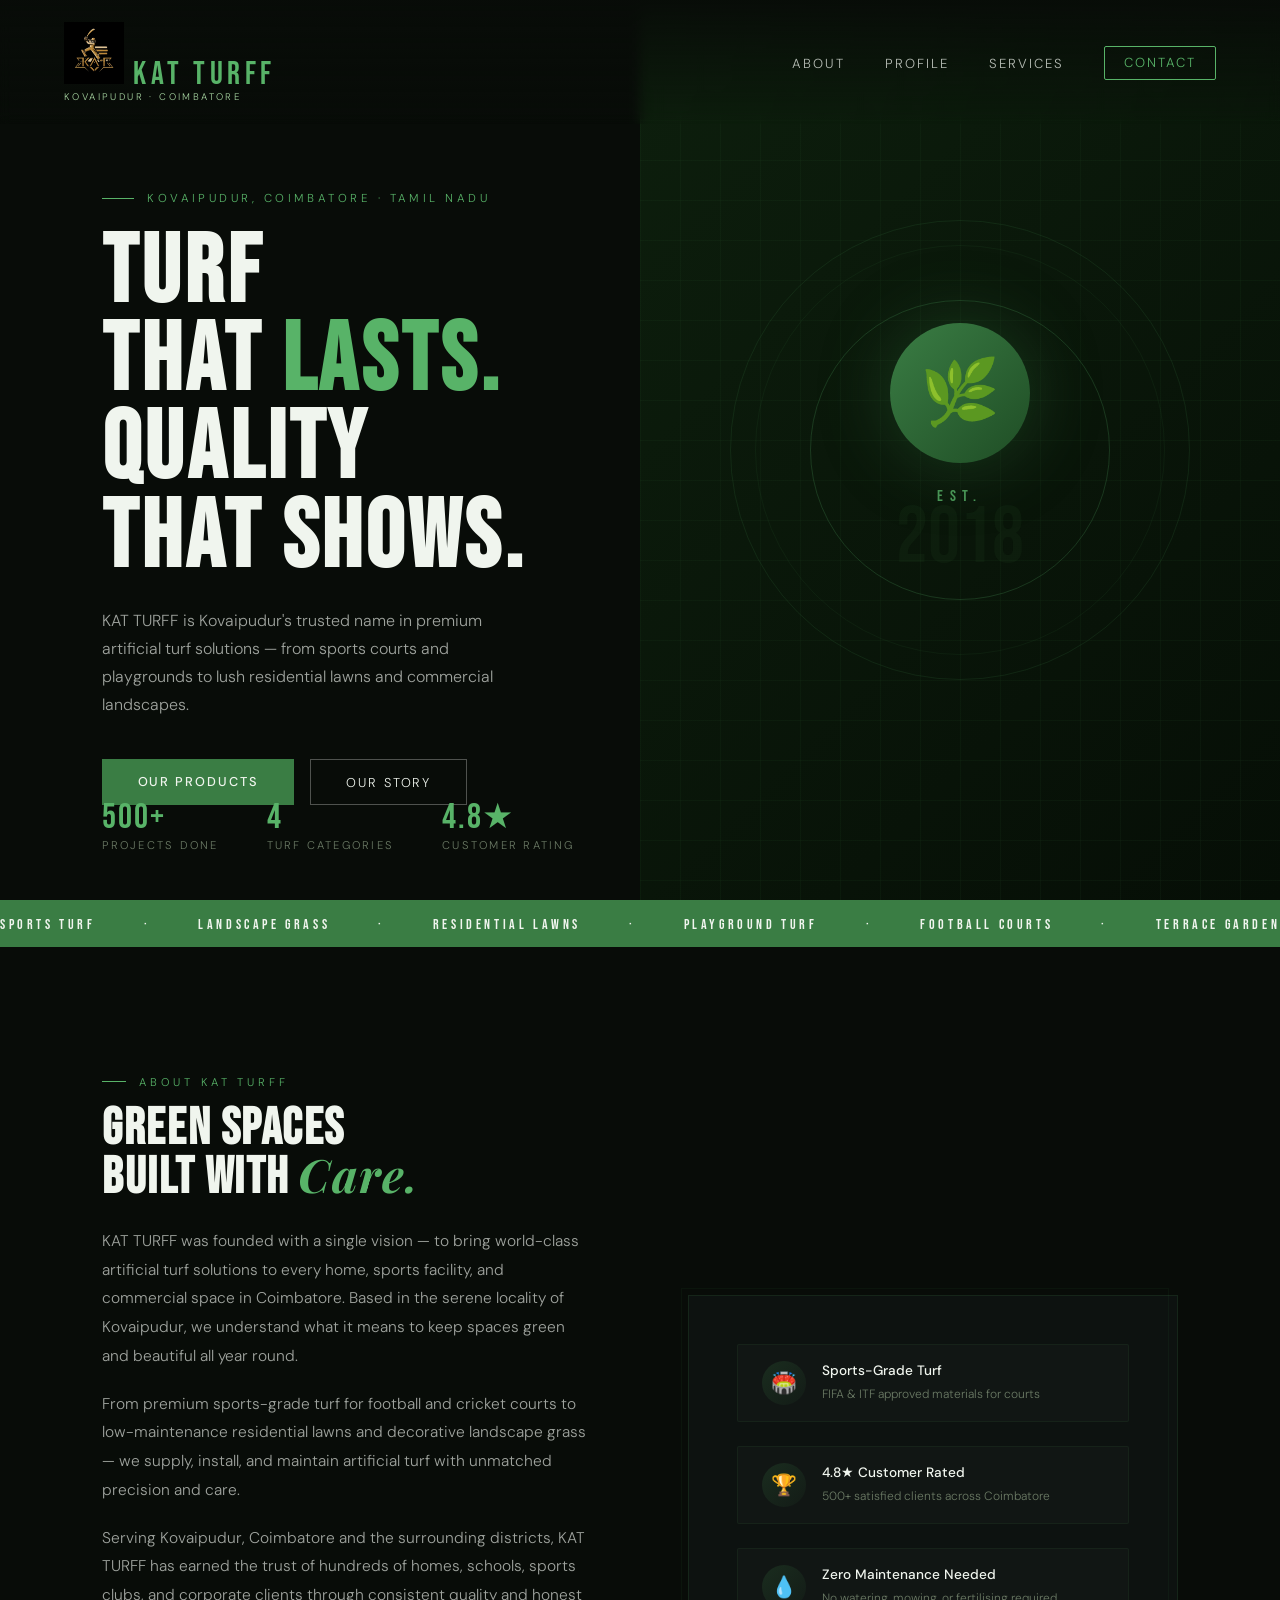
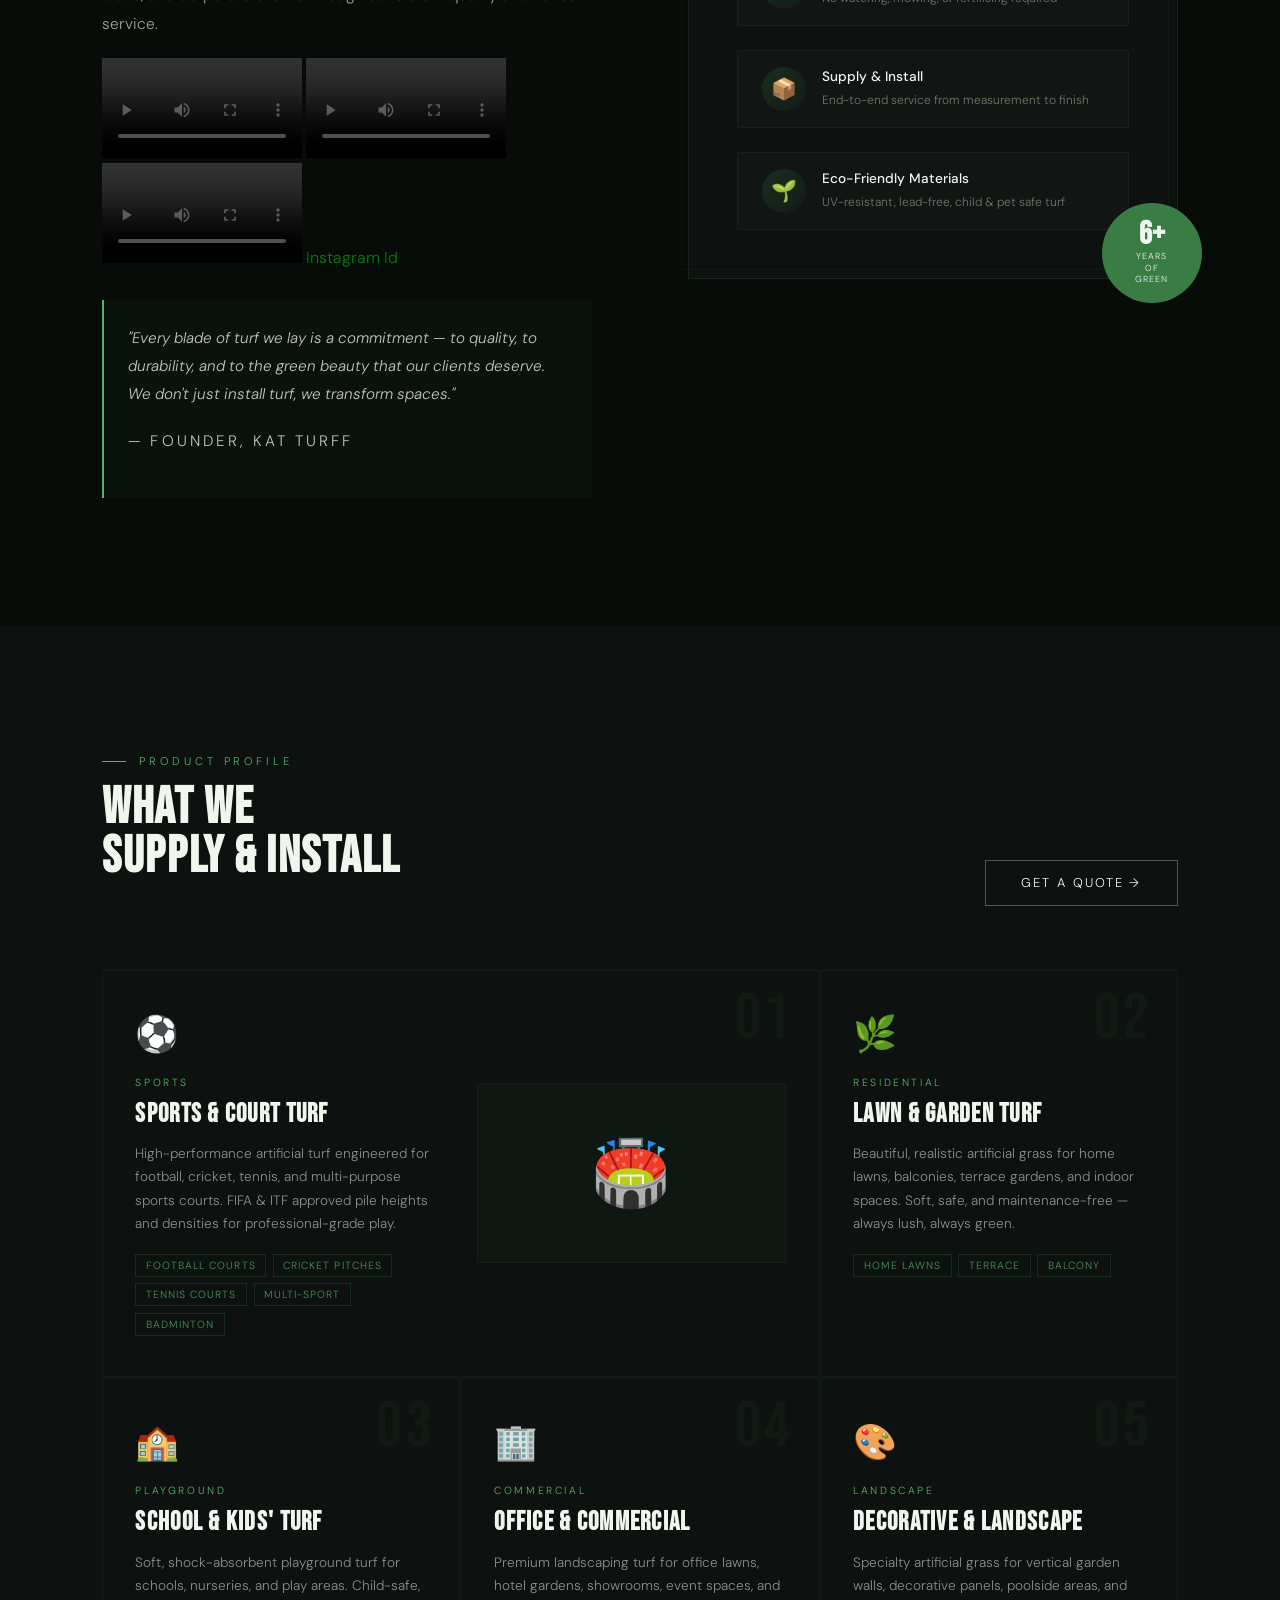
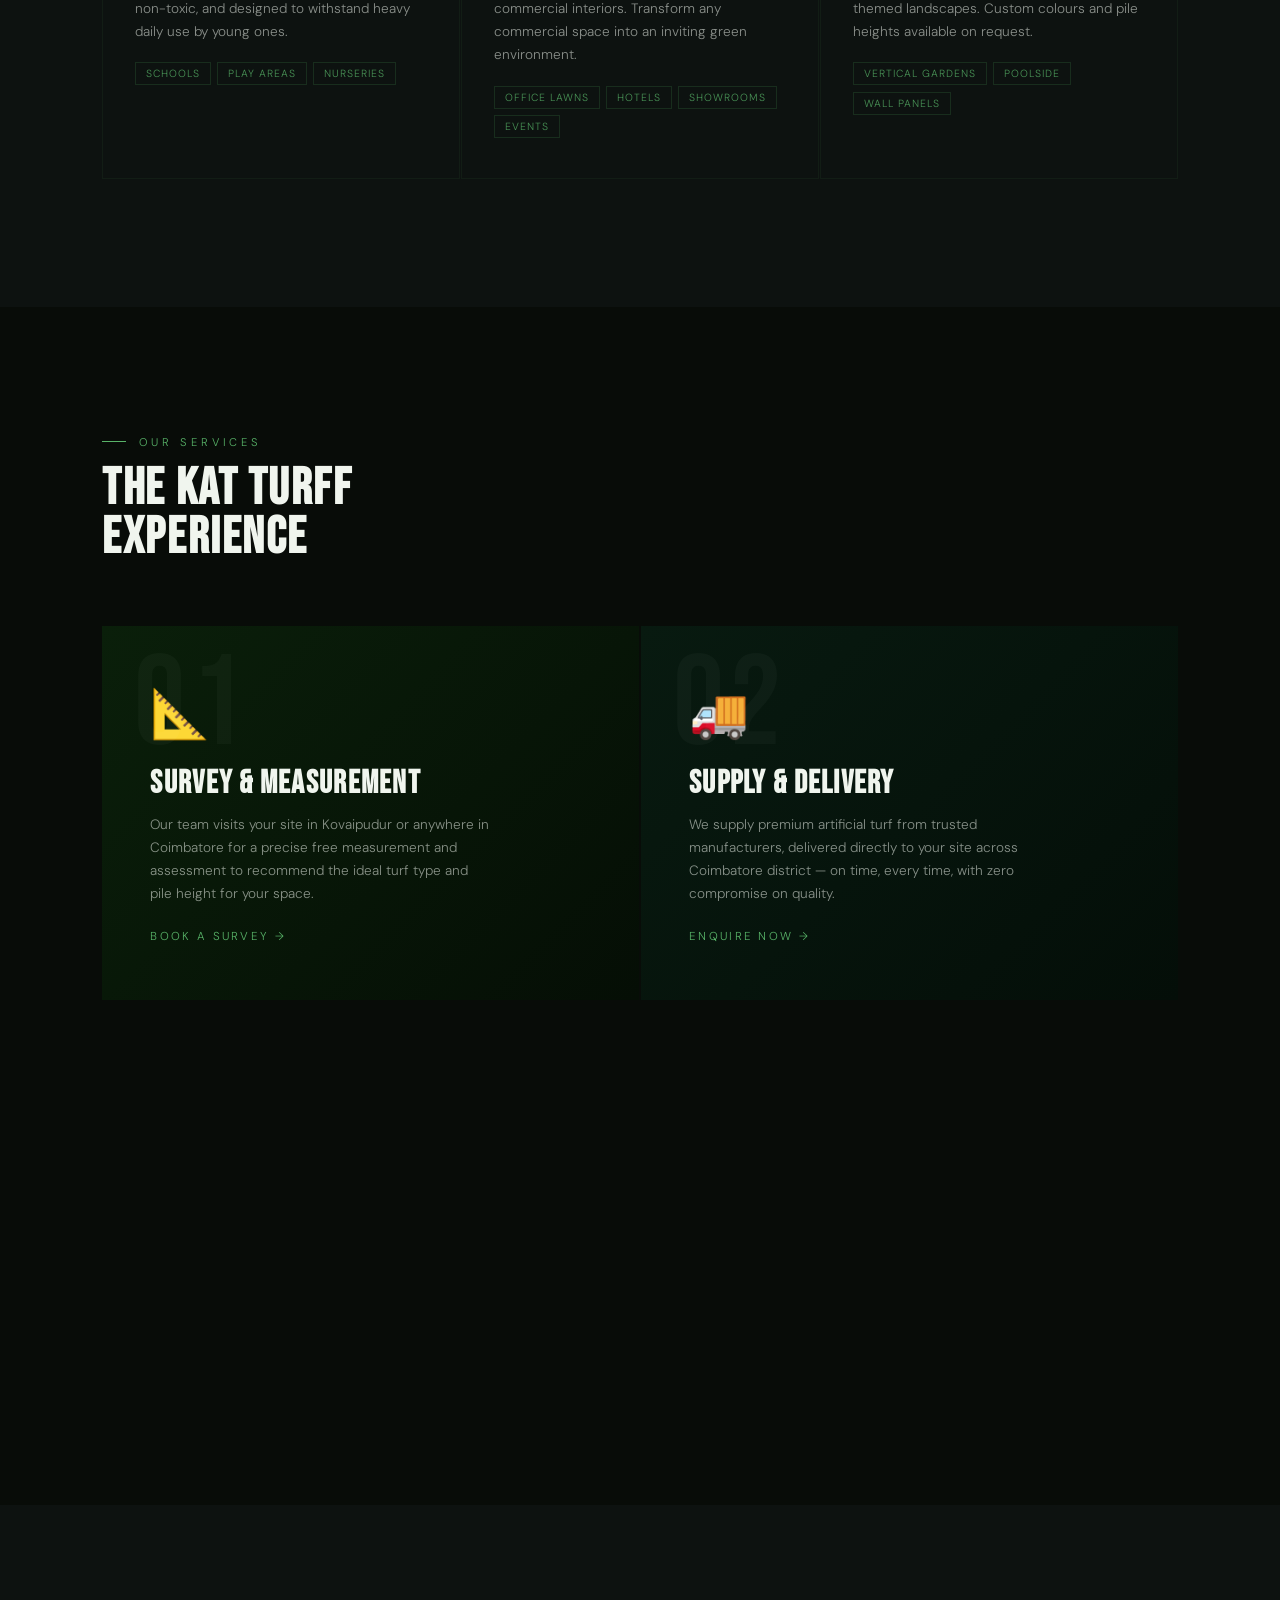
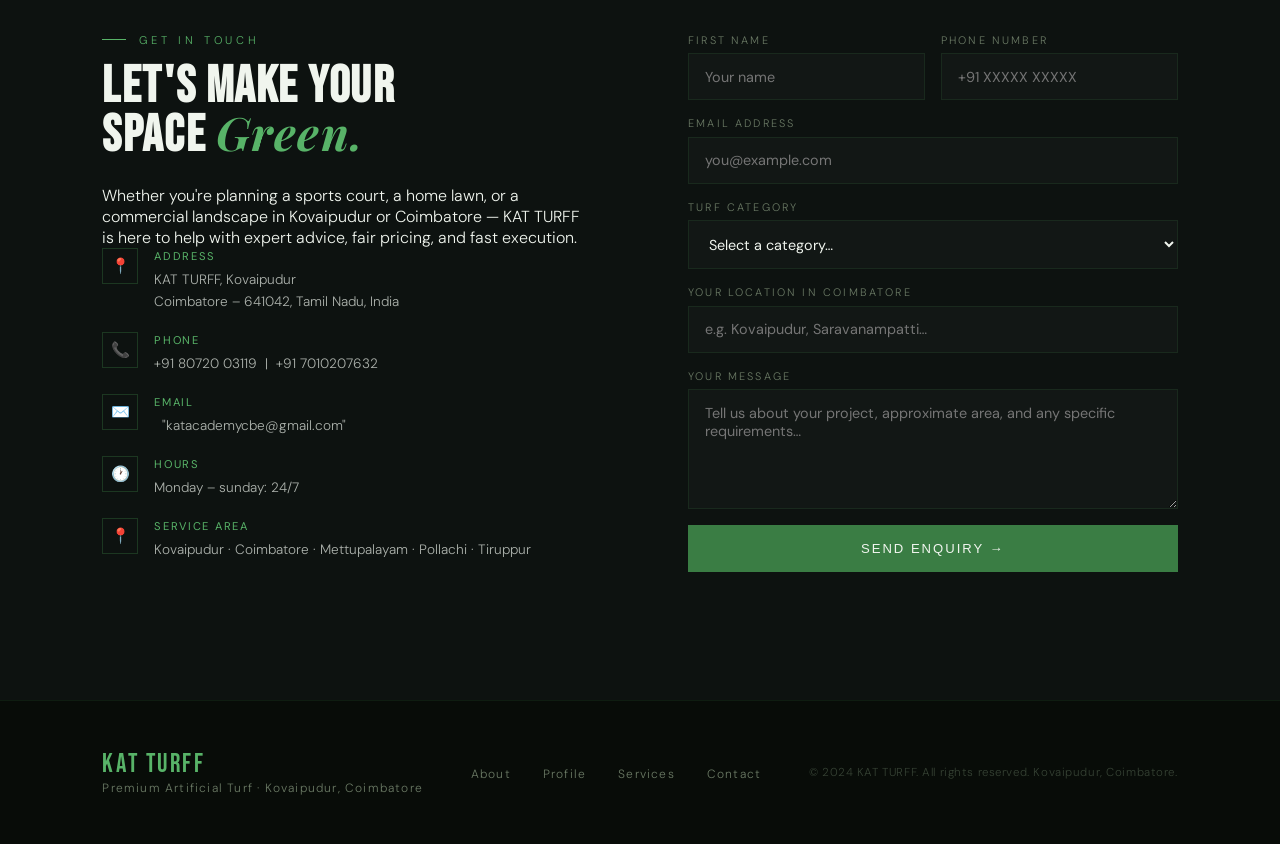
<file: katturff-website.html>
<!DOCTYPE html>
<html lang="en">
<head>
<meta charset="UTF-8">
<meta name="viewport" content="width=device-width, initial-scale=1.0">
<title>KAT TURFF — Premium Artificial Turf, Kovaipudur</title>
<link rel="icon" href="kat.jpeg">
<link href="https://fonts.googleapis.com/css2?family=Bebas+Neue&family=DM+Sans:ital,wght@0,300;0,400;0,500;1,300&family=Playfair+Display:ital@1&display=swap" rel="stylesheet">
<link rel="stylesheet" href="style.css">
</head>
<body>

<!-- NAV -->
<nav>
  <a href="#" class="nav-logo">
    
    <div>
      <img src="kat-removebg-preview.png" width="60px">
      KAT TURFF
      <span class="nav-logo-sub"> Kovaipudur · Coimbatore</span>
    </div>
  </a>
  <ul class="nav-links">
    <li><a href="#about">About</a></li>
    <li><a href="#profile">Profile</a></li>
    <li><a href="#services">Services</a></li>
    <li><a href="#contact" class="nav-cta">Contact</a></li>
  </ul>
</nav>

<!-- HERO -->
<section id="hero">
  <div class="hero-left">
    <p class="hero-tag">Kovaipudur, Coimbatore · Tamil Nadu</p>
    <h1>TURF<br>THAT <span>LASTS.</span><br>QUALITY<br>THAT SHOWS.</h1>
    <p class="hero-desc">KAT TURFF is Kovaipudur's trusted name in premium artificial turf solutions — from sports courts and playgrounds to lush residential lawns and commercial landscapes.</p>
    <div class="hero-btns">
      <a href="#profile" class="btn-primary">Our Products</a>
      <a href="#about" class="btn-outline">Our Story</a>
    </div>
    <div class="hero-stats">
      <div class="stat">
        <div class="stat-num">500+</div>
        <div class="stat-label">Projects Done</div>
      </div>
      <div class="stat">
        <div class="stat-num">4</div>
        <div class="stat-label">Turf Categories</div>
      </div>
      <div class="stat">
        <div class="stat-num">4.8★</div>
        <div class="stat-label">Customer Rating</div>
      </div>
    </div>
  </div>

  <div class="hero-right">
    <div class="hero-visual">
      <div class="hero-ring"></div>
      <div class="hero-ring-2"></div>
      <div class="hero-centerpiece">
        <div class="hero-icon-wrap">🌿</div>
        <div class="hero-since">Est.</div>
        <div class="hero-since-year">2018</div>
      </div>
    </div>
  </div>
</section>

<!-- TICKER STRIP -->
<div class="strip">
  <div class="strip-inner">
    <span>Sports Turf</span>
    
    <span>·</span>
    <span>Landscape Grass</span>
    <span>·</span>
    <span>Residential Lawns</span>
    <span>·</span>
    <span>Playground Turf</span>
    <span>·</span>
    <span>Football Courts</span>
    <span>·</span>
    <span>Terrace Gardens</span>
    <span>·</span>
    <span>Commercial Spaces</span>
    <span>·</span>
    <span>Sports Turf</span>
    <span>·</span>
    <span>Landscape Grass</span>
    <span>·</span>
    <span>Residential Lawns</span>
    <span>·</span>
    <span>Playground Turf</span>
    <span>·</span>
    <span>Football Courts</span>
    <span>·</span>
    <span>Terrace Gardens</span>
    <span>·</span>
    <span>Commercial Spaces</span>
    <span>·</span>
  </div>
</div>

<!-- ABOUT -->
<section id="about">
  <div class="about-text fade-up">
    <div class="section-eyebrow">About KAT TURFF</div>
    <h2>Green Spaces<br>Built with <em>Care.</em></h2>
    <p>KAT TURFF was founded with a single vision — to bring world-class artificial turf solutions to every home, sports facility, and commercial space in Coimbatore. Based in the serene locality of Kovaipudur, we understand what it means to keep spaces green and beautiful all year round.</p>
    <p>From premium sports-grade turf for football and cricket courts to low-maintenance residential lawns and decorative landscape grass — we supply, install, and maintain artificial turf with unmatched precision and care.</p>
    <p>Serving Kovaipudur, Coimbatore and the surrounding districts, KAT TURFF has earned the trust of hundreds of homes, schools, sports clubs, and corporate clients through consistent quality and honest service.</p>
     <video autoplay controls src="video.mp4" width="200px"></video>
     <video autoplay controls src="video2.mp4" width="200px"></video>
      <video autoplay controls src="video3.mp4" width="200px"></video>
      <a class="insta" href="https://www.instagram.com/kat_turf_cbe?igsh=czhsZWZicXdpN24w">instagram id</a>
    <div class="founder-card">
      <p>"Every blade of turf we lay is a commitment — to quality, to durability, and to the green beauty that our clients deserve. We don't just install turf, we transform spaces."</p>
      <p class="founder-name">— Founder, KAT TURFF</p>
    </div>
  </div>

  <div class="about-visual fade-up">
    <div class="about-img-wrap">
      <div class="about-pill">
        <div class="about-pill-icon">🏟️</div>
        <div class="about-pill-text">
          <strong>Sports-Grade Turf</strong>
          <span>FIFA & ITF approved materials for courts</span>
        </div>
      </div>
      <div class="about-pill">
        <div class="about-pill-icon">🏆</div>
        <div class="about-pill-text">
          <strong>4.8★ Customer Rated</strong>
          <span>500+ satisfied clients across Coimbatore</span>
        </div>
      </div>
      <div class="about-pill">
        <div class="about-pill-icon">💧</div>
        <div class="about-pill-text">
          <strong>Zero Maintenance Needed</strong>
          <span>No watering, mowing, or fertilising required</span>
        </div>
      </div>
      <div class="about-pill">
        <div class="about-pill-icon">📦</div>
        <div class="about-pill-text">
          <strong>Supply & Install</strong>
          <span>End-to-end service from measurement to finish</span>
        </div>
      </div>
      <div class="about-pill">
        <div class="about-pill-icon">🌱</div>
        <div class="about-pill-text">
          <strong>Eco-Friendly Materials</strong>
          <span>UV-resistant, lead-free, child & pet safe turf</span>
        </div>
      </div>
    </div>
    <div class="about-badge">
      <strong>6+</strong>
      <small>Years<br>of<br>Green</small>
    </div>
  </div>
</section>

<!-- PROFILE -->
<section id="profile">
  <div class="section-header fade-up">
    <div>
      <div class="section-eyebrow">Product Profile</div>
      <h2>What We<br>Supply & Install</h2>
    </div>
    <a href="#contact" class="btn-outline" style="white-space:nowrap">Get a Quote →</a>
  </div>

  <div class="profile-grid">

    <div class="profile-card featured fade-up">
      <div>
        <div class="profile-num">01</div>
        <span class="profile-icon">⚽</span>
        <div class="profile-cat">Sports</div>
        <h3>Sports & Court Turf</h3>
        <p>High-performance artificial turf engineered for football, cricket, tennis, and multi-purpose sports courts. FIFA & ITF approved pile heights and densities for professional-grade play.</p>
        <div class="profile-items">
          <span class="profile-tag">Football Courts</span>
          <span class="profile-tag">Cricket Pitches</span>
          <span class="profile-tag">Tennis Courts</span>
          <span class="profile-tag">Multi-Sport</span>
          <span class="profile-tag">Badminton</span>
        </div>
      </div>
      <div class="profile-visual-block">🏟️</div>
    </div>

    <div class="profile-card fade-up">
      <div class="profile-num">02</div>
      <span class="profile-icon">🌿</span>
      <div class="profile-cat">Residential</div>
      <h3>Lawn & Garden Turf</h3>
      <p>Beautiful, realistic artificial grass for home lawns, balconies, terrace gardens, and indoor spaces. Soft, safe, and maintenance-free — always lush, always green.</p>
      <div class="profile-items">
        <span class="profile-tag">Home Lawns</span>
        <span class="profile-tag">Terrace</span>
        <span class="profile-tag">Balcony</span>
      </div>
    </div>

    <div class="profile-card fade-up">
      <div class="profile-num">03</div>
      <span class="profile-icon">🏫</span>
      <div class="profile-cat">Playground</div>
      <h3>School & Kids' Turf</h3>
      <p>Soft, shock-absorbent playground turf for schools, nurseries, and play areas. Child-safe, non-toxic, and designed to withstand heavy daily use by young ones.</p>
      <div class="profile-items">
        <span class="profile-tag">Schools</span>
        <span class="profile-tag">Play Areas</span>
        <span class="profile-tag">Nurseries</span>
      </div>
    </div>

    <div class="profile-card fade-up">
      <div class="profile-num">04</div>
      <span class="profile-icon">🏢</span>
      <div class="profile-cat">Commercial</div>
      <h3>Office & Commercial</h3>
      <p>Premium landscaping turf for office lawns, hotel gardens, showrooms, event spaces, and commercial interiors. Transform any commercial space into an inviting green environment.</p>
      <div class="profile-items">
        <span class="profile-tag">Office Lawns</span>
        <span class="profile-tag">Hotels</span>
        <span class="profile-tag">Showrooms</span>
        <span class="profile-tag">Events</span>
      </div>
    </div>

    <div class="profile-card fade-up">
      <div class="profile-num">05</div>
      <span class="profile-icon">🎨</span>
      <div class="profile-cat">Landscape</div>
      <h3>Decorative & Landscape</h3>
      <p>Specialty artificial grass for vertical garden walls, decorative panels, poolside areas, and themed landscapes. Custom colours and pile heights available on request.</p>
      <div class="profile-items">
        <span class="profile-tag">Vertical Gardens</span>
        <span class="profile-tag">Poolside</span>
        <span class="profile-tag">Wall Panels</span>
      </div>
    </div>

  </div>
</section>

<!-- SERVICES -->
<section id="services">
  <div class="section-eyebrow fade-up">Our Services</div>
  <h2 class="fade-up">The KAT TURFF<br>Experience</h2>

  <div class="services-grid">

    <div class="service-card sport fade-up">
      <div class="service-border"></div>
      <div class="service-bg-num">01</div>
      <div class="service-icon">📐</div>
      <h3>Survey & Measurement</h3>
      <p>Our team visits your site in Kovaipudur or anywhere in Coimbatore for a precise free measurement and assessment to recommend the ideal turf type and pile height for your space.</p>
      <a href="#contact" class="service-link">Book a Survey →</a>
    </div>

    <div class="service-card landscape fade-up">
      <div class="service-border"></div>
      <div class="service-bg-num">02</div>
      <div class="service-icon">🚚</div>
      <h3>Supply & Delivery</h3>
      <p>We supply premium artificial turf from trusted manufacturers, delivered directly to your site across Coimbatore district — on time, every time, with zero compromise on quality.</p>
      <a href="#contact" class="service-link">Enquire Now →</a>
    </div>

    <div class="service-card residential fade-up">
      <div class="service-border"></div>
      <div class="service-bg-num">03</div>
      <div class="service-icon">🔧</div>
      <h3>Professional Installation</h3>
      <p>Skilled installation crew for all surface types — concrete, mud, wood, or existing flooring. Proper base preparation, jointing, and infill done right for a lasting, seamless finish.</p>
      <a href="#contact" class="service-link">Get Installed →</a>
    </div>

    <div class="service-card playground fade-up">
      <div class="service-border"></div>
      <div class="service-bg-num">04</div>
      <div class="service-icon">🛠️</div>
      <h3>Maintenance & Repair</h3>
      <p>Post-installation care, repairs, and periodic maintenance packages to keep your turf looking pristine for years. Serving homes, schools, clubs, and corporates across Coimbatore.</p>
      <a href="#contact" class="service-link">Schedule Care →</a>
    </div>

  </div>
</section>

<!-- CONTACT -->
<section id="contact">
  <div class="fade-up">
    <div class="section-eyebrow">Get In Touch</div>
    <h2>Let's Make Your<br>Space <em>Green.</em></h2>
    <p>Whether you're planning a sports court, a home lawn, or a commercial landscape in Kovaipudur or Coimbatore — KAT TURFF is here to help with expert advice, fair pricing, and fast execution.</p>

    <div class="contact-details">
      <div class="contact-item">
        <div class="contact-item-icon">📍</div>
        <div class="contact-item-text">
          <strong>Address</strong>
          KAT TURFF, Kovaipudur<br>
          Coimbatore – 641042, Tamil Nadu, India
        </div>
      </div>
      <div class="contact-item">
        <div class="contact-item-icon">📞</div>
        <div class="contact-item-text">
          <strong>Phone</strong>
          +91 80720 03119 &nbsp;|&nbsp; +91 7010207632
        </div>
      </div>
      <div class="contact-item">
        <div class="contact-item-icon">✉️</div>
        <div class="contact-item-text">
          <strong>Email</strong>
          &nbsp; "katacademycbe@gmail.com"
        </div>
      </div>
      <div class="contact-item">
        <div class="contact-item-icon">🕐</div>
        <div class="contact-item-text">
          <strong>Hours</strong>
          Monday – sunday: 24/7
        </div>
      </div>
      <div class="contact-item">
        <div class="contact-item-icon">📍</div>
        <div class="contact-item-text">
          <strong>Service Area</strong>
          Kovaipudur · Coimbatore · Mettupalayam · Pollachi · Tiruppur
        </div>
      </div>
    </div>
  </div>

  <div class="fade-up">
    <div class="contact-form">
      <div class="form-row">
        <div class="form-group">
          <label>First Name</label>
          <input type="text" placeholder="Your name">
        </div>
        <div class="form-group">
          <label>Phone Number</label>
          <input type="tel" placeholder="+91 XXXXX XXXXX">
        </div>
      </div>
      <div class="form-group">
        <label>Email Address</label>
        <input type="email" placeholder="you@example.com">
      </div>
      <div class="form-group">
        <label>Turf Category</label>
        <select>
          <option value="">Select a category…</option>
          <option>Sports & Court Turf</option>
          <option>Residential Lawn & Garden</option>
          <option>School & Playground Turf</option>
          <option>Commercial & Office Landscape</option>
          <option>Decorative & Vertical Garden</option>
          <option>Maintenance / Repair</option>
        </select>
      </div>
      <div class="form-group">
        <label>Your Location in Coimbatore</label>
        <input type="text" placeholder="e.g. Kovaipudur, Saravanampatti…">
      </div>
      <div class="form-group">
        <label>Your Message</label>
        <textarea placeholder="Tell us about your project, approximate area, and any specific requirements…"></textarea>
      </div>
      <button class="btn-primary" style="width:100%;padding:1rem;font-size:0.82rem;border:none;cursor:pointer;" onclick="alert('Thank you! KAT TURFF will get back to you shortly.')">
        Send Enquiry →
      </button>
    </div>
  </div>
</section>

<!-- FOOTER -->
<footer>
  <div>
    <div class="footer-logo">KAT TURFF</div>
    <div class="footer-tagline">Premium Artificial Turf · Kovaipudur, Coimbatore</div>
  </div>
  <ul class="footer-links">
    <li><a href="#about">About</a></li>
    <li><a href="#profile">Profile</a></li>
    <li><a href="#services">Services</a></li>
    <li><a href="#contact">Contact</a></li>
  </ul>
  <div class="footer-copy">© 2024 KAT TURFF. All rights reserved. Kovaipudur, Coimbatore.</div>
</footer>

<script>
  // Scroll animation
  const observer = new IntersectionObserver((entries) => {
    entries.forEach((entry, i) => {
      if (entry.isIntersecting) {
        setTimeout(() => entry.target.classList.add('visible'), i * 100);
      }
    });
  }, { threshold: 0.12 });

  document.querySelectorAll('.fade-up').forEach(el => observer.observe(el));
</script>
</body>
</html>
</file>
<file: style.css>
:root {
    --black: #080c08;
    --white: #f0f5ee;
    --green: #3a7d44;
    --green-light: #58b368;
    --green-pale: #a8d5a2;
    --earth: #5c4a2a;
    --muted: #6b7a65;
    --card-bg: #0d1210;
    --dark-green: #1a2e1a;
  }

  *, *::before, *::after { box-sizing: border-box; margin: 0; padding: 0; }
  html { scroll-behavior: smooth; }

  body {
    background: var(--black);
    color: var(--white);
    font-family: 'DM Sans', sans-serif;
    font-weight: 300;
    overflow-x: hidden;
  }

  /* ── NAV ── */
  nav {
    position: fixed; top: 0; left: 0; right: 0; z-index: 100;
    display: flex; align-items: center; justify-content: space-between;
    padding: 1.4rem 5vw;
    background: linear-gradient(to bottom, rgba(8,12,8,0.97), transparent);
    backdrop-filter: blur(6px);
  }
  .insta{
    text-decoration: none;
    text-transform: capitalize;
    color: green;
    margin-bottom: 2px var(--black);
  }

  .nav-logo {
    font-family: 'Bebas Neue', sans-serif;
    font-size: 2rem;
    letter-spacing: 0.14em;
    color: var(--green-light);
    text-decoration: none;
    display: flex; align-items: center; gap: 0.5rem;
  }
  .nav-logo-sub {
    font-family: 'DM Sans', sans-serif;
    font-size: 0.6rem;
    letter-spacing: 0.25em;
    text-transform: uppercase;
    color: var(--green-pale);
    font-weight: 300;
    display: block;
    line-height: 1;
    margin-top: -2px;
  }

  .nav-links { display: flex; gap: 2.5rem; list-style: none; }
  .nav-links a {
    color: var(--white);
    text-decoration: none;
    font-size: 0.82rem;
    letter-spacing: 0.15em;
    text-transform: uppercase;
    opacity: 0.75;
    transition: opacity 0.2s, color 0.2s;
  }
  .nav-links a:hover { opacity: 1; color: var(--green-light); }

  .nav-cta {
    border: 1px solid var(--green-light);
    color: var(--green-light) !important;
    padding: 0.45rem 1.2rem;
    border-radius: 2px;
    opacity: 1 !important;
  }
  .nav-cta:hover { background: var(--green-light); color: var(--black) !important; }

  /* ── HERO ── */
  #hero {
    min-height: 100vh;
    display: grid;
    grid-template-columns: 1fr 1fr;
    position: relative;
    overflow: hidden;
  }

  .hero-left {
    display: flex; flex-direction: column; justify-content: center;
    padding: 10rem 5vw 4rem 8vw;
    position: relative; z-index: 2;
  }

  .hero-tag {
    font-size: 0.72rem;
    letter-spacing: 0.3em;
    text-transform: uppercase;
    color: var(--green-light);
    margin-bottom: 1.5rem;
    display: flex; align-items: center; gap: 0.8rem;
  }
  .hero-tag::before { content: ''; width: 2rem; height: 1px; background: var(--green-light); }

  h1 {
    font-family: 'Bebas Neue', sans-serif;
    font-size: clamp(3.5rem, 7.5vw, 7.5rem);
    line-height: 0.92;
    letter-spacing: 0.04em;
    margin-bottom: 1.5rem;
  }
  h1 span { color: var(--green-light); }

  .hero-desc {
    max-width: 420px;
    font-size: 1rem;
    line-height: 1.75;
    color: rgba(240,245,238,0.65);
    margin-bottom: 2.5rem;
  }

  .hero-btns { display: flex; gap: 1rem; flex-wrap: wrap; }

  .btn-primary {
    background: var(--green);
    color: var(--white);
    padding: 0.85rem 2.2rem;
    font-size: 0.8rem;
    letter-spacing: 0.15em;
    text-transform: uppercase;
    text-decoration: none;
    font-weight: 500;
    border: none; cursor: pointer;
    transition: background 0.2s, transform 0.15s;
  }
  .btn-primary:hover { background: var(--green-light); transform: translateY(-1px); }

  .btn-outline {
    border: 1px solid rgba(240,245,238,0.3);
    color: var(--white);
    padding: 0.85rem 2.2rem;
    font-size: 0.8rem;
    letter-spacing: 0.15em;
    text-transform: uppercase;
    text-decoration: none;
    transition: border-color 0.2s, color 0.2s;
  }
  .btn-outline:hover { border-color: var(--green-light); color: var(--green-light); }

  .hero-right {
    position: relative;
    background: linear-gradient(135deg, #0d1f0d 0%, #060e06 100%);
    display: flex; align-items: center; justify-content: center;
    overflow: hidden;
  }

  /* Turf grid background */
  .hero-right::before {
    content: '';
    position: absolute; inset: 0;
    background-image:
      linear-gradient(rgba(58,125,68,0.07) 1px, transparent 1px),
      linear-gradient(90deg, rgba(58,125,68,0.07) 1px, transparent 1px);
    background-size: 40px 40px;
  }

  .hero-visual {
    position: absolute; inset: 0;
    display: flex; align-items: center; justify-content: center;
  }

  .hero-ring {
    width: 460px; height: 460px;
    border: 1px solid rgba(58,125,68,0.18);
    border-radius: 50%;
    position: absolute;
    animation: spin 70s linear infinite;
  }
  .hero-ring::before {
    content: '';
    position: absolute; inset: 24px;
    border: 1px solid rgba(58,125,68,0.1);
    border-radius: 50%;
  }
  .hero-ring-2 {
    width: 300px; height: 300px;
    border: 1px solid rgba(88,179,104,0.22);
    border-radius: 50%;
    position: absolute;
    animation: spin 45s linear infinite reverse;
  }

  @keyframes spin { to { transform: rotate(360deg); } }

  .hero-centerpiece {
    position: relative; z-index: 2;
    text-align: center;
  }
  .hero-icon-wrap {
    width: 140px; height: 140px;
    background: linear-gradient(135deg, var(--green) 0%, #1f4d25 100%);
    border-radius: 50%;
    display: flex; align-items: center; justify-content: center;
    margin: 0 auto 1.5rem;
    font-size: 4rem;
    box-shadow: 0 0 70px rgba(58,125,68,0.35);
  }
  .hero-since {
    font-family: 'Bebas Neue', sans-serif;
    font-size: 1rem;
    letter-spacing: 0.4em;
    color: var(--green-light);
    opacity: 0.8;
  }
  .hero-since-year {
    font-family: 'Bebas Neue', sans-serif;
    font-size: 5rem;
    color: rgba(58,125,68,0.08);
    line-height: 1;
    margin-top: -0.5rem;
  }

  .hero-stats {
    position: absolute; bottom: 3rem; left: 8vw;
    display: flex; gap: 3rem; z-index: 2;
  }
  .stat { text-align: left; }
  .stat-num {
    font-family: 'Bebas Neue', sans-serif;
    font-size: 2.2rem;
    color: var(--green-light);
    letter-spacing: 0.05em;
    line-height: 1;
  }
  .stat-label {
    font-size: 0.7rem;
    letter-spacing: 0.2em;
    text-transform: uppercase;
    color: var(--muted);
    margin-top: 0.2rem;
  }

  /* ── TICKER STRIP ── */
  .strip {
    background: var(--green);
    padding: 0.8rem 0;
    overflow: hidden;
    white-space: nowrap;
  }
  .strip-inner {
    display: inline-flex; gap: 3rem;
    animation: ticker 22s linear infinite;
    font-family: 'Bebas Neue', sans-serif;
    font-size: 0.9rem;
    letter-spacing: 0.25em;
    color: var(--white);
  }
  @keyframes ticker { from { transform: translateX(0); } to { transform: translateX(-50%); } }

  /* ── ABOUT ── */
  #about {
    padding: 8rem 8vw;
    display: grid;
    grid-template-columns: 1fr 1fr;
    gap: 6rem;
    align-items: center;
  }

  .section-eyebrow {
    font-size: 0.7rem;
    letter-spacing: 0.35em;
    text-transform: uppercase;
    color: var(--green-light);
    margin-bottom: 1rem;
    display: flex; align-items: center; gap: 0.8rem;
  }
  .section-eyebrow::before { content: ''; width: 1.5rem; height: 1px; background: var(--green-light); }

  h2 {
    font-family: 'Bebas Neue', sans-serif;
    font-size: clamp(2.5rem, 4vw, 4.5rem);
    line-height: 0.95;
    letter-spacing: 0.03em;
    margin-bottom: 1.5rem;
  }
  h2 em {
    font-family: 'Playfair Display', serif;
    font-style: italic;
    color: var(--green-light);
    font-size: 0.9em;
  }

  .about-text p {
    color: rgba(240,245,238,0.65);
    line-height: 1.85;
    margin-bottom: 1.2rem;
    font-size: 0.97rem;
  }

  .founder-card {
    margin-top: 2rem;
    padding: 1.5rem;
    border-left: 2px solid var(--green-light);
    background: rgba(58,125,68,0.06);
  }
  .founder-card p {
    font-style: italic;
    color: rgba(240,245,238,0.8) !important;
    font-size: 0.95rem !important;
  }
  .founder-name {
    margin-top: 0.8rem;
    font-size: 0.75rem !important;
    letter-spacing: 0.2em;
    text-transform: uppercase;
    color: var(--green-light) !important;
    font-style: normal !important;
  }

  .about-visual { position: relative; }
  .about-img-wrap {
    position: relative;
    background: var(--card-bg);
    border: 1px solid rgba(58,125,68,0.18);
    padding: 3rem;
    display: flex; flex-direction: column; gap: 1.5rem;
  }
  .about-img-wrap::before {
    content: '';
    position: absolute; top: -8px; left: -8px;
    right: 8px; bottom: 8px;
    border: 1px solid rgba(58,125,68,0.08);
    pointer-events: none;
  }

  .about-pill {
    display: flex; align-items: center; gap: 1rem;
    padding: 1rem 1.5rem;
    background: rgba(255,255,255,0.02);
    border: 1px solid rgba(58,125,68,0.12);
    border-radius: 2px;
  }
  .about-pill-icon {
    width: 44px; height: 44px;
    background: linear-gradient(135deg, rgba(58,125,68,0.22), rgba(58,125,68,0.05));
    border-radius: 50%;
    display: flex; align-items: center; justify-content: center;
    font-size: 1.3rem; flex-shrink: 0;
  }
  .about-pill-text strong {
    display: block;
    font-size: 0.85rem;
    font-weight: 500;
    color: var(--white);
    margin-bottom: 0.15rem;
  }
  .about-pill-text span {
    font-size: 0.75rem;
    color: var(--muted);
  }

  .about-badge {
    position: absolute; bottom: -1.5rem; right: -1.5rem;
    width: 100px; height: 100px;
    background: var(--green);
    border-radius: 50%;
    display: flex; flex-direction: column; align-items: center; justify-content: center;
    color: var(--white);
  }
  .about-badge strong {
    font-family: 'Bebas Neue', sans-serif;
    font-size: 2rem; line-height: 1;
  }
  .about-badge small {
    font-size: 0.55rem;
    letter-spacing: 0.1em;
    text-transform: uppercase;
    text-align: center;
    line-height: 1.3;
    padding: 0 0.5rem;
  }

  /* ── PROFILE ── */
  #profile {
    padding: 8rem 8vw;
    background: #0d1210;
  }
  .section-header {
    display: flex; justify-content: space-between; align-items: flex-end;
    margin-bottom: 4rem;
  }

  .profile-grid {
    display: grid;
    grid-template-columns: repeat(3, 1fr);
    gap: 1.5px;
  }

  .profile-card {
    position: relative;
    background: var(--card-bg);
    padding: 2.5rem 2rem;
    border: 1px solid rgba(58,125,68,0.1);
    overflow: hidden;
    transition: border-color 0.3s, transform 0.3s;
    cursor: pointer;
  }
  .profile-card:hover {
    border-color: rgba(58,125,68,0.45);
    transform: translateY(-4px);
    z-index: 1;
  }
  .profile-card::after {
    content: '';
    position: absolute; bottom: 0; left: 0; right: 0;
    height: 2px;
    background: linear-gradient(90deg, var(--green-light), transparent);
    transform: scaleX(0);
    transform-origin: left;
    transition: transform 0.4s;
  }
  .profile-card:hover::after { transform: scaleX(1); }
  .profile-card.featured {
    grid-column: span 2;
    display: grid;
    grid-template-columns: 1fr 1fr;
    gap: 2rem;
    align-items: center;
  }

  .profile-num {
    font-family: 'Bebas Neue', sans-serif;
    font-size: 4rem;
    color: rgba(58,125,68,0.08);
    line-height: 1;
    position: absolute; top: 1rem; right: 1.5rem;
    letter-spacing: 0.05em;
  }
  .profile-icon { font-size: 2.2rem; margin-bottom: 1.2rem; display: block; }
  .profile-cat {
    font-size: 0.65rem;
    letter-spacing: 0.25em;
    text-transform: uppercase;
    color: var(--green-light);
    margin-bottom: 0.6rem;
  }
  .profile-card h3 {
    font-family: 'Bebas Neue', sans-serif;
    font-size: 1.6rem;
    letter-spacing: 0.05em;
    margin-bottom: 0.8rem;
  }
  .profile-card p {
    font-size: 0.85rem;
    line-height: 1.7;
    color: rgba(240,245,238,0.55);
  }
  .profile-items {
    margin-top: 1.2rem;
    display: flex; flex-wrap: wrap; gap: 0.4rem;
  }
  .profile-tag {
    font-size: 0.65rem;
    letter-spacing: 0.1em;
    text-transform: uppercase;
    border: 1px solid rgba(58,125,68,0.25);
    color: rgba(88,179,104,0.8);
    padding: 0.25rem 0.6rem;
  }
  .profile-visual-block {
    background: rgba(58,125,68,0.05);
    border: 1px solid rgba(58,125,68,0.1);
    border-radius: 2px;
    height: 180px;
    display: flex; align-items: center; justify-content: center;
    font-size: 4rem;
  }

  /* ── SERVICES (replacing DIVISIONS) ── */
  #services {
    padding: 8rem 8vw;
  }
  .services-grid {
    display: grid;
    grid-template-columns: 1fr 1fr;
    gap: 2px;
    margin-top: 4rem;
  }

  .service-card {
    position: relative;
    padding: 3.5rem 3rem;
    overflow: hidden;
    cursor: pointer;
    min-height: 300px;
    display: flex; flex-direction: column; justify-content: flex-end;
  }
  .service-card.sport { background: linear-gradient(135deg, #0a1f0a 0%, #050e05 100%); }
  .service-card.landscape { background: linear-gradient(135deg, #081a10 0%, #040e08 100%); }
  .service-card.residential { background: linear-gradient(135deg, #101a08 0%, #080e04 100%); }
  .service-card.playground { background: linear-gradient(135deg, #0a1508 0%, #050c04 100%); }

  .service-bg-num {
    position: absolute; top: 1rem; left: 2rem;
    font-family: 'Bebas Neue', sans-serif;
    font-size: 8rem;
    color: rgba(255,255,255,0.03);
    line-height: 1;
    letter-spacing: 0.05em;
  }
  .service-icon { font-size: 3rem; margin-bottom: 1.2rem; }
  .service-card h3 {
    font-family: 'Bebas Neue', sans-serif;
    font-size: 2rem;
    letter-spacing: 0.04em;
    margin-bottom: 0.6rem;
  }
  .service-card p {
    font-size: 0.85rem;
    line-height: 1.7;
    color: rgba(240,245,238,0.55);
    max-width: 340px;
  }
  .service-link {
    margin-top: 1.5rem;
    font-size: 0.72rem;
    letter-spacing: 0.2em;
    text-transform: uppercase;
    color: var(--green-light);
    text-decoration: none;
    display: inline-flex; align-items: center; gap: 0.6rem;
    transition: gap 0.2s;
  }
  .service-link:hover { gap: 1rem; }

  .service-border {
    position: absolute; top: 0; left: 0;
    width: 2px; height: 0;
    background: var(--green-light);
    transition: height 0.5s ease;
  }
  .service-card:hover .service-border { height: 100%; }

  /* ── CONTACT ── */
  #contact {
    padding: 8rem 8vw;
    background: #0d1210;
    display: grid;
    grid-template-columns: 1fr 1fr;
    gap: 6rem;
    align-items: start;
  }
  .contact-info p {
    font-size: 0.95rem;
    line-height: 1.8;
    color: rgba(240,245,238,0.6);
    margin-bottom: 2.5rem;
    max-width: 400px;
  }
  .contact-details { display: flex; flex-direction: column; gap: 1.2rem; }
  .contact-item { display: flex; gap: 1rem; align-items: flex-start; }
  .contact-item-icon {
    width: 36px; height: 36px;
    border: 1px solid rgba(58,125,68,0.35);
    display: flex; align-items: center; justify-content: center;
    font-size: 0.95rem; flex-shrink: 0;
    color: var(--green-light);
  }
  .contact-item-text {
    font-size: 0.85rem;
    line-height: 1.6;
    color: rgba(240,245,238,0.7);
  }
  .contact-item-text strong {
    display: block;
    font-size: 0.7rem;
    letter-spacing: 0.15em;
    text-transform: uppercase;
    color: var(--green-light);
    margin-bottom: 0.2rem;
    font-weight: 400;
  }
  .contact-form { display: flex; flex-direction: column; gap: 1rem; }
  .form-group { display: flex; flex-direction: column; gap: 0.4rem; }
  .form-group label {
    font-size: 0.68rem;
    letter-spacing: 0.2em;
    text-transform: uppercase;
    color: var(--muted);
  }
  .form-group input, .form-group textarea, .form-group select {
    background: rgba(255,255,255,0.02);
    border: 1px solid rgba(58,125,68,0.18);
    color: var(--white);
    padding: 0.85rem 1rem;
    font-family: 'DM Sans', sans-serif;
    font-size: 0.9rem;
    outline: none;
    transition: border-color 0.2s;
  }
  .form-group input:focus, .form-group textarea:focus, .form-group select:focus {
    border-color: var(--green-light);
  }
  .form-group textarea { resize: vertical; min-height: 120px; }
  .form-group select option { background: var(--black); }
  .form-row { display: grid; grid-template-columns: 1fr 1fr; gap: 1rem; }

  /* ── FOOTER ── */
  footer {
    border-top: 1px solid rgba(58,125,68,0.15);
    padding: 3rem 8vw;
    display: flex; justify-content: space-between; align-items: center;
    flex-wrap: wrap; gap: 1rem;
  }
  .footer-logo {
    font-family: 'Bebas Neue', sans-serif;
    font-size: 1.6rem;
    letter-spacing: 0.1em;
    color: var(--green-light);
  }
  .footer-tagline { font-size: 0.75rem; color: var(--muted); letter-spacing: 0.1em; }
  .footer-links { display: flex; gap: 2rem; list-style: none; }
  .footer-links a {
    font-size: 0.75rem;
    color: var(--muted);
    text-decoration: none;
    letter-spacing: 0.1em;
    transition: color 0.2s;
  }
  .footer-links a:hover { color: var(--green-light); }
  .footer-copy {
    font-size: 0.72rem;
    color: rgba(100,120,95,0.5);
    letter-spacing: 0.05em;
  }

  /* ── ANIMATIONS ── */
  .fade-up {
    opacity: 0;
    transform: translateY(30px);
    transition: opacity 0.8s ease, transform 0.8s ease;
  }
  .fade-up.visible { opacity: 1; transform: translateY(0); }

  /* ── RESPONSIVE ── */
  @media (max-width: 400px){
    .nav-links a {
      font-size: 8px;
      font-weight: 500;
      
        }
      video{
        width: 140px;
      }  
  }
  @media (max-width: 900px) {
    #hero { grid-template-columns: 1fr; }
    .hero-right { display: none; }
    #about, #contact { grid-template-columns: 1fr; gap: 3rem; }
    .profile-grid { grid-template-columns: 1fr; }
    .profile-card.featured { grid-column: 1; grid-template-columns: 1fr; }
    .services-grid { grid-template-columns: 1fr; }
    .section-header { flex-direction: column; gap: 1rem; align-items: flex-start; }
    .hero-stats { gap: 2rem; }
    nav { padding: 1rem 4vw; }
    .nav-links { gap: 1.5rem; }
    .about-badge { display: none; }
    .form-row { grid-template-columns: 1fr; }
  }
</file>
